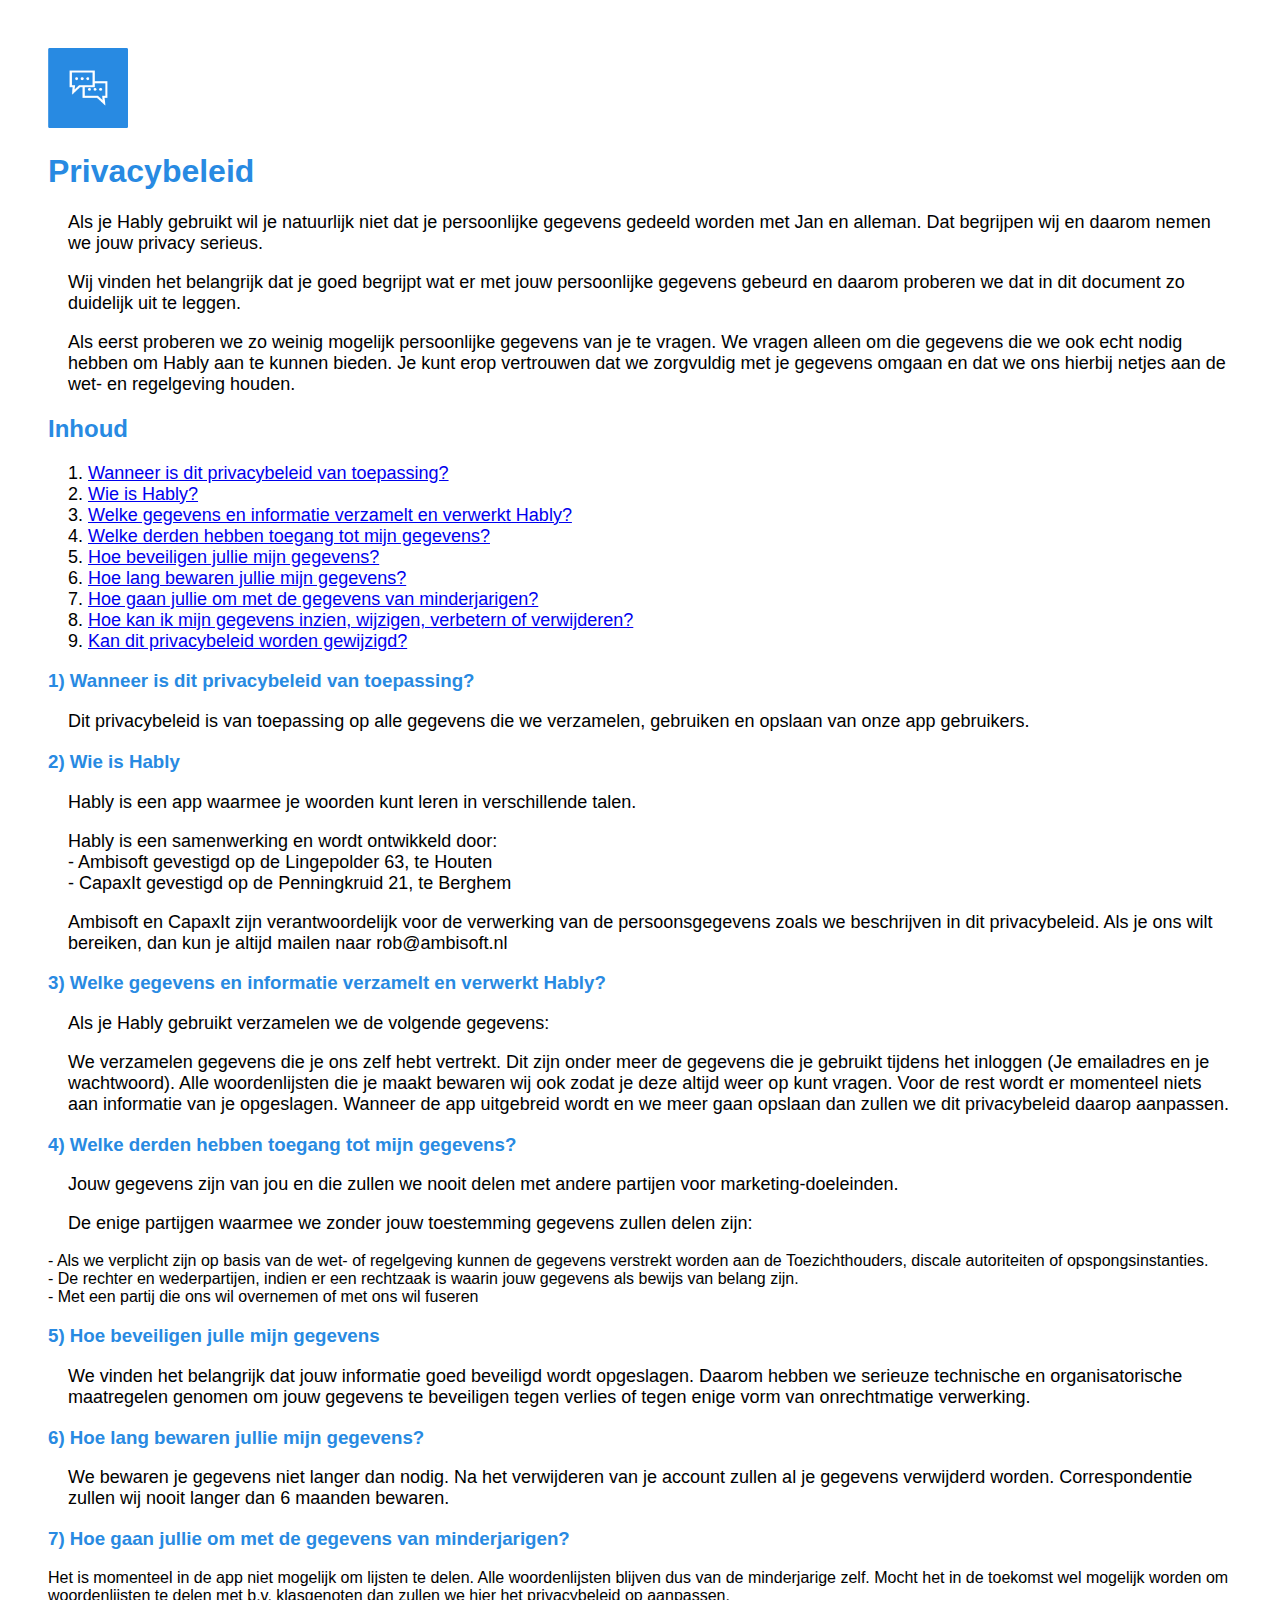
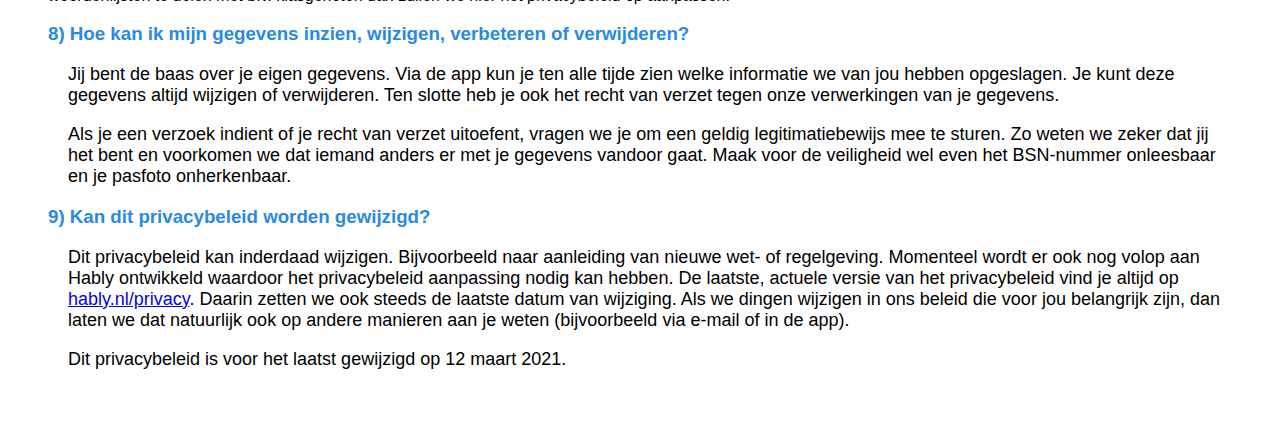
<file: privacy.html>
<!DOCTYPE html>
<html lang="en" xmlns="http://www.w3.org/1999/html">
<head>
    <meta charset="UTF-8">
    <title>Privacybeleid | Hably</title>
    <link rel="stylesheet" href="hably.css">
    <link rel="shortcut icon" type="image/png" href="/hably-icon-192x192.png">
</head>
<body>
<img width="80" height="80" src="appicon.png">
<h1>Privacybeleid</h1>

<p>Als je Hably gebruikt wil je natuurlijk niet dat je persoonlijke gegevens gedeeld worden met Jan en alleman.
    Dat begrijpen wij en daarom nemen we jouw privacy serieus.</p>
<p>Wij vinden het belangrijk dat je goed begrijpt wat er met jouw persoonlijke gegevens gebeurd en daarom proberen
    we dat in dit document zo duidelijk uit te leggen.</p>
<p>Als eerst proberen we zo weinig mogelijk persoonlijke gegevens van je te vragen. We vragen alleen om die gegevens die
    we ook echt nodig hebben om Hably aan te kunnen bieden. Je kunt erop vertrouwen dat we zorgvuldig met je gegevens
    omgaan en dat we ons hierbij netjes aan de wet- en regelgeving houden.</p>

<h2>Inhoud</h2>
<ol>
    <li><a href="#punt1">Wanneer is dit privacybeleid van toepassing?</a></li>
    <li><a href="#punt2">Wie is Hably?</a></li>
    <li><a href="#punt3">Welke gegevens en informatie verzamelt en verwerkt Hably?</a></li>
    <li><a href="#punt4">Welke derden hebben toegang tot mijn gegevens?</a></li>
    <li><a href="#punt5">Hoe beveiligen jullie mijn gegevens?</a></li>
    <li><a href="#punt6">Hoe lang bewaren jullie mijn gegevens?</a></li>
    <li><a href="#punt7">Hoe gaan jullie om met de gegevens van minderjarigen?</a></li>
    <li><a href="#punt8">Hoe kan ik mijn gegevens inzien, wijzigen, verbetern of verwijderen?</a></li>
    <li><a href="#punt9">Kan dit privacybeleid worden gewijzigd?</a></li>
</ol>


<h3 id="punt1">1) Wanneer is dit privacybeleid van toepassing?</h3>
<p>Dit privacybeleid is van toepassing op alle gegevens die we verzamelen, gebruiken en opslaan van onze app
    gebruikers.</p>


<h3 id="punt2">2) Wie is Hably</h3>
<p>Hably is een app waarmee je woorden kunt leren in verschillende talen.</p>
<p>Hably is een samenwerking en wordt ontwikkeld door:<br/>
    - Ambisoft gevestigd op de Lingepolder 63, te Houten<br/>
    - CapaxIt gevestigd op de Penningkruid 21, te Berghem
</p>
<p>Ambisoft en CapaxIt zijn verantwoordelijk voor de verwerking van de persoonsgegevens zoals we beschrijven in dit privacybeleid.
    Als je ons wilt bereiken, dan kun je altijd mailen naar rob@ambisoft.nl</p>


<h3 id="punt3">3) Welke gegevens en informatie verzamelt en verwerkt Hably?</h3>
<p>Als je Hably gebruikt verzamelen we de volgende gegevens:</p>
<p>We verzamelen gegevens die je ons zelf hebt vertrekt. Dit zijn onder meer de gegevens die je gebruikt tijdens het
    inloggen
    (Je emailadres en je wachtwoord). Alle woordenlijsten die je maakt bewaren wij ook zodat je deze altijd weer op kunt
    vragen.
    Voor de rest wordt er momenteel niets aan informatie van je opgeslagen. Wanneer de app uitgebreid wordt en we meer
    gaan opslaan
    dan zullen we dit privacybeleid daarop aanpassen.</p>


<h3 id="punt4">4) Welke derden hebben toegang tot mijn gegevens?</h3>
<p>Jouw gegevens zijn van jou en die zullen we nooit delen met andere partijen voor marketing-doeleinden.</p>
<p>De enige partijgen waarmee we zonder jouw toestemming gegevens zullen delen zijn:</p>
- Als we verplicht zijn op basis van de wet- of regelgeving kunnen de gegevens verstrekt worden aan de Toezichthouders,
discale autoriteiten of opspongsinstanties.</br>
- De rechter en wederpartijen, indien er een rechtzaak is waarin jouw gegevens als bewijs van belang zijn.</br>
- Met een partij die ons wil overnemen of met ons wil fuseren


<h3 id="punt5">5) Hoe beveiligen julle mijn gegevens</h3>
<p>We vinden het belangrijk dat jouw informatie goed beveiligd wordt opgeslagen. Daarom hebben we serieuze technische en
    organisatorische maatregelen genomen om jouw gegevens te beveiligen tegen verlies of tegen enige vorm van
    onrechtmatige verwerking.</p>


<h3 id="punt6">6) Hoe lang bewaren jullie mijn gegevens?</h3>
<p>We bewaren je gegevens niet langer dan nodig. Na het verwijderen van je account zullen al je gegevens verwijderd
    worden.
    Correspondentie zullen wij nooit langer dan 6 maanden bewaren.</p>


<h3 id="punt7">7) Hoe gaan jullie om met de gegevens van minderjarigen?</h3>
Het is momenteel in de app niet mogelijk om lijsten te delen. Alle woordenlijsten blijven dus van de minderjarige zelf.
Mocht het in de toekomst wel mogelijk worden om woordenlijsten te delen met b.v. klasgenoten dan zullen we hier het
privacybeleid op aanpassen.


<h3 id="punt8">8) Hoe kan ik mijn gegevens inzien, wijzigen, verbeteren of verwijderen?</h3>
<p>Jij bent de baas over je eigen gegevens. Via de app kun je ten alle tijde zien welke informatie we van jou hebben
    opgeslagen.
    Je kunt deze gegevens altijd wijzigen of verwijderen. Ten slotte heb je ook het recht van verzet tegen onze
    verwerkingen van je gegevens.</p>
<p>Als je een verzoek indient of je recht van verzet uitoefent, vragen we je om een geldig legitimatiebewijs mee te
    sturen.
    Zo weten we zeker dat jij het bent en voorkomen we dat iemand anders er met je gegevens vandoor gaat.
    Maak voor de veiligheid wel even het BSN-nummer onleesbaar en je pasfoto onherkenbaar.</p>

<h3 id="punt9">9) Kan dit privacybeleid worden gewijzigd?</h3>
<p>Dit privacybeleid kan inderdaad wijzigen. Bijvoorbeeld naar aanleiding van nieuwe wet- of regelgeving.
    Momenteel wordt er ook nog volop aan Hably ontwikkeld waardoor het privacybeleid aanpassing nodig kan hebben.
    De laatste, actuele versie van het privacybeleid vind je altijd op <a href="http://hably.nl/privacy">hably.nl/privacy</a>.
    Daarin zetten we ook steeds de laatste datum van wijziging. Als we dingen wijzigen in ons beleid die voor jou
    belangrijk zijn, dan laten we dat natuurlijk ook op andere manieren aan je weten (bijvoorbeeld via e-mail of in de
    app).</p>

<p>Dit privacybeleid is voor het laatst gewijzigd op 12 maart 2021.</p>

</body>
</html>
</file>
<file: hably.css>
body {
    font-family: Arial, Helvetica, sans-serif;
    border-spacing: 30px;
}


html {
padding: 40px;
}

h1, h2, h3 {
    color: #288AE2;
}

p {
    font-size: 18px;
    padding-left: 20px;
}

li {
    font-size: 18px;

}
</file>
